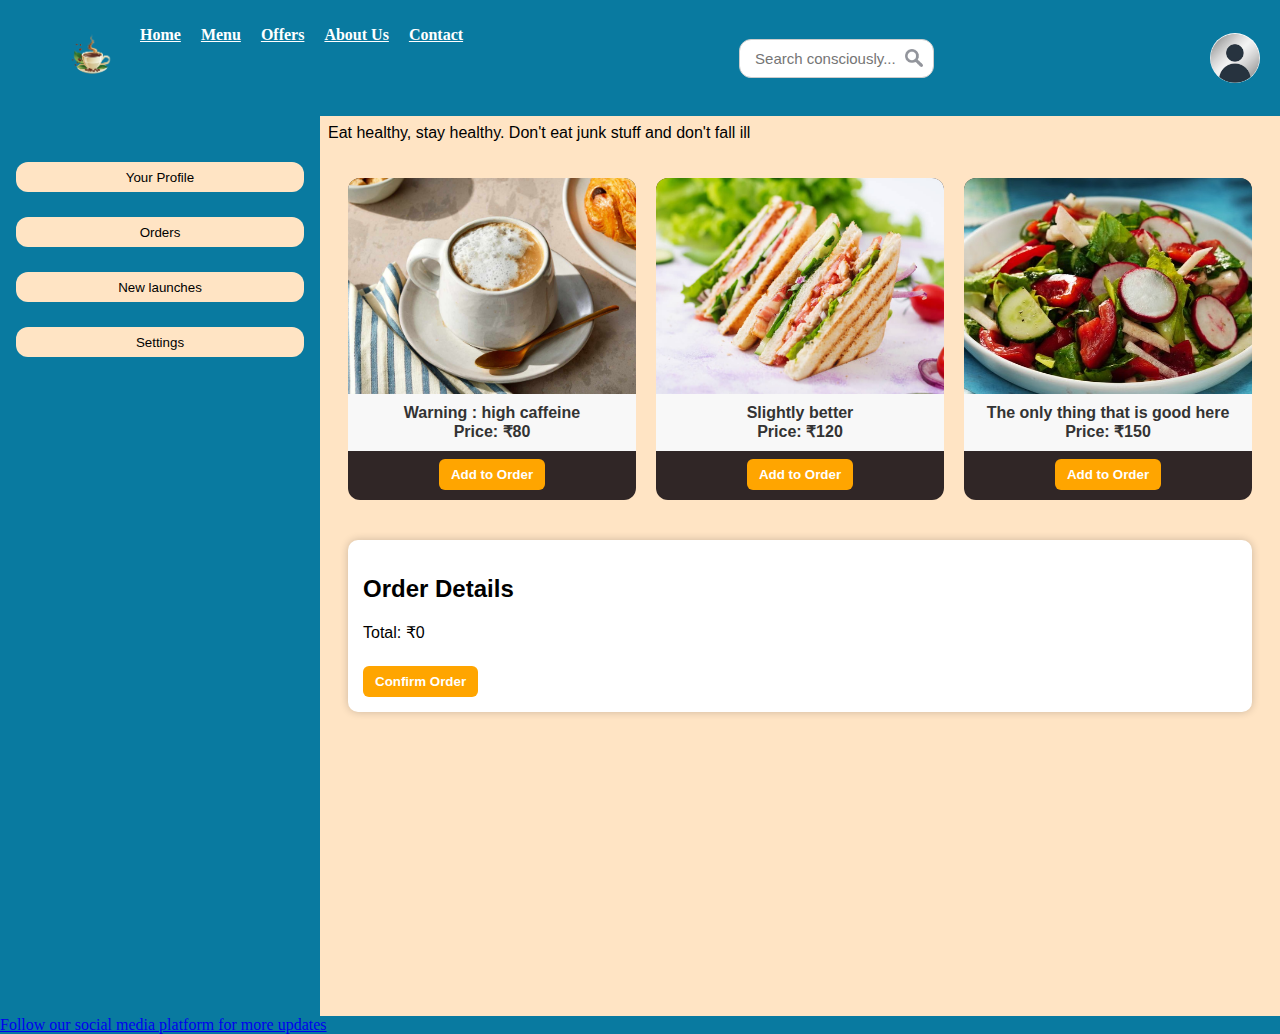
<file: index.html>
<html>
    <head>
        <title>Getting started with MERN stack development</title>
        <link rel="stylesheet" href="style.css">
    </head>
    <body>
        <nav id="navbar">
            <ul>
                <li><img src="assets/logo.png" id="logo"></li>
                <li><a href="home.html">Home</a></li>
                <li><a href="#menu">Menu</a></li>
                <li><a href="#offers">Offers</a></li>
                <li><a href="#about">About Us</a></li>
                <li><a href="#contact">Contact</a></li>
            </ul>
            <div class="search_bar">
                <input type="text" placeholder="Search consciously...">
                <img src="assets/srch.png">
            </div>
            <img src="assets/profilepic.jpg" id="propic">
        </nav>
        <div class="main">
            <div class="left">
                <div id="options">
                    <br><br>
                    <button class="btns" id="pro" style="background-color: bisque;">Your Profile</button>
                    <button class="btns" id="ord" style="background-color: bisque;">Orders</button>
                    <button class="btns" id="lnc" style="background-color: bisque;">New launches</button>
                    <button class="btns" id="set" style="background-color: bisque;">Settings</button>
                </div>
            </div>
            <div class="right">
                <div id="rmain">
                <iframe id="frm" src="home.html" style="width:100%; height:100%; border:none;"></iframe>

                </div>
            </div>
        </div>

        <footer style="background-color: rgb(9, 122, 160);">
            
            <a href="www.batch11.com">Follow our social media platform for more updates</a>
        </footer>

        <script src="script.js"></script>
    </body>
</html>
</file>
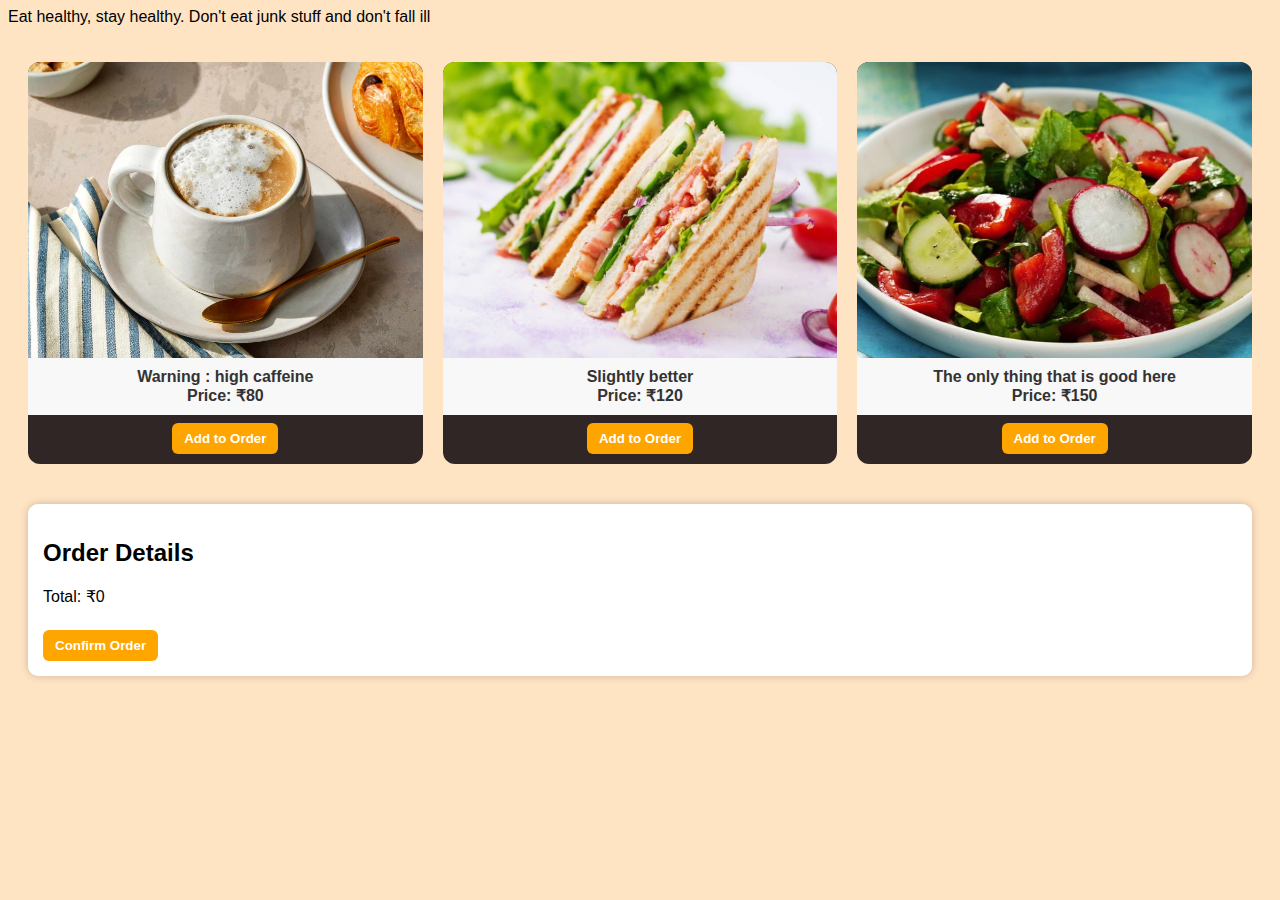
<file: home.html>
<html>
<head>
    <title>Home page</title>
    <link rel="stylesheet" href="homestyle.css">
</head>
<body>
    <p>Eat healthy, stay healthy. Don't eat junk stuff and don't fall ill</p>
    
    <div class="photo_gallery">
        <div class="card" data-name="Coffee" data-price="80">
            <img src="assets/coffee.jpg">
            <div class="card_text">
                Warning : high caffeine <br>
                <strong>Price: ₹80</strong>
            </div>
            <button class="add_btn">Add to Order</button>
        </div>

        <div class="card" data-name="Sandwich" data-price="120">
            <img src="assets/sandwich.jpg">
            <div class="card_text">
                Slightly better <br>
                <strong>Price: ₹120</strong>
            </div>
            <button class="add_btn">Add to Order</button>
        </div>

        <div class="card" data-name="Veg Salad" data-price="150">
            <img src="assets/vegsalad.jpg">
            <div class="card_text">
                The only thing that is good here <br>
                <strong>Price: ₹150</strong>
            </div>
            <button class="add_btn">Add to Order</button>
        </div>
    </div>

    <div id="cart" class="cart">
        <h2>Order Details</h2>
        <div id="cart_items"></div>
        <p id="total_price">Total: ₹0</p>
        <button id="confirm_order_btn" class="confirm_btn">Confirm Order</button>
    </div>

    <div id="order_summary" class="order_summary hidden">
        <h2>Order Summary</h2>
        <div id="summary_items"></div>
        <p id="summary_total"></p>
        <button onclick="closeSummary()" class="close_btn">Close</button>
    </div>

    <script src="home.js"></script>
</body>
</html>
</file>
<file: style.css>
html, body {
      margin: 0;
      padding: 0;
      height: 100%;
    }

    #navbar {
      display: flex;
      justify-content: space-between;
      align-items: center;
      background-color: rgb(9, 122, 160);
      padding: 10px 20px;
    }

    #navbar ul {
      list-style: none;
      display: flex;
      gap: 20px;
   }

   #navbar ul li a {
      color: white;
      font-weight: bold;
    }
    #logo {
    height: 60px;
    width: auto;
    max-width: 100%;
    border-radius: 100%;
}

  .search_bar {
     display: flex;
    align-items: center;
    background: white;
    border-radius: 12px;
    padding: 5px 10px;
    border: 1px solid #ccc;
   }

   .search_bar input {
    border: none;
    outline: none;
      padding: 5px;
      font-size: 15px;
      width: 150px;
   }

   .search_bar img {
      width: 18px;
      height: 18px;
      margin-left: 5px;
      cursor: pointer;
   }

   #propic{
    height: 50px;
    width: 50px;
    max-width: 100%;
    border-radius: 100%;
    cursor: pointer;
   }


    .main{
        display: flex;
        height: 100vh;
    }

    #options {
        align-items: center;
        display: flex;
        flex-direction: column; 
        gap: 10px; 
    }

    #rmain {
        margin: 0 auto;
        background-color: bisque;
        height: 100%;
        width: 100%;
        align-items: center;
        display: flex; 
    }

    .btns{
        border: none;
        height: 30px;
        width: 90%;
        justify-content: center;
        align-content: center;
        margin-bottom: 15px;
        border-radius: 12px;
        cursor: pointer;
    }


    .left{
        width: 25%;
        background-color: rgb(9, 122, 160);
        justify-content: center;
        align-items: center;
        overflow-y: auto;
    }

    .right{
        width: 75%;
        background-color: bisque;
    }
</file>
<file: homestyle.css>
body {
    background-color: bisque;
    font-family: Arial, sans-serif;
}

.photo_gallery {
    display: grid;
    grid-template-columns: repeat(3, 1fr); 
    gap: 20px;
    padding: 20px;
}

.card {
    background: rgb(48, 38, 38);
    border-radius: 12px;
    overflow: hidden;
    text-align: center;
    transition: transform 0.3s ease;
    color: white;
    padding-bottom: 10px;
}

.card:hover {
    transform: scale(1.05);
}

.card img {
    width: 100%;
    aspect-ratio: 4/3;
    object-fit: cover;
    display: block;
}

.card_text {
    padding: 10px;
    font-size: 16px;
    font-weight: bold;
    color: #333;
    background: #f8f8f8;
}

.add_btn, .confirm_btn, .close_btn {
    margin-top: 8px;
    padding: 8px 12px;
    background: orange;
    border: none;
    border-radius: 6px;
    color: white;
    font-weight: bold;
    cursor: pointer;
    transition: background 0.3s;
}

.add_btn:hover, .confirm_btn:hover, .close_btn:hover {
    background: darkorange;
}

.qty_btn {
    padding: 3px 8px;
    margin: 0 5px;
    background: orange;
    border: none;
    color: white;
    font-size: 16px;
    border-radius: 4px;
    cursor: pointer;
}

.qty_btn:hover {
    background: darkorange;
}

.cart {
    background: white;
    padding: 15px;
    margin: 20px;
    border-radius: 10px;
    box-shadow: 0px 0px 8px rgba(0,0,0,0.2);
}

.cart_item {
    display: flex;
    justify-content: space-between;
    align-items: center;
    padding: 6px 0;
    border-bottom: 1px solid #ddd;
}

.order_summary {
    position: fixed;
    top: 50%;
    left: 50%;
    transform: translate(-50%, -50%);
    background: white;
    padding: 20px;
    border-radius: 12px;
    box-shadow: 0px 0px 10px rgba(0,0,0,0.3);
    z-index: 999;
    width: 300px;
}

.hidden {
    display: none;
}
</file>
